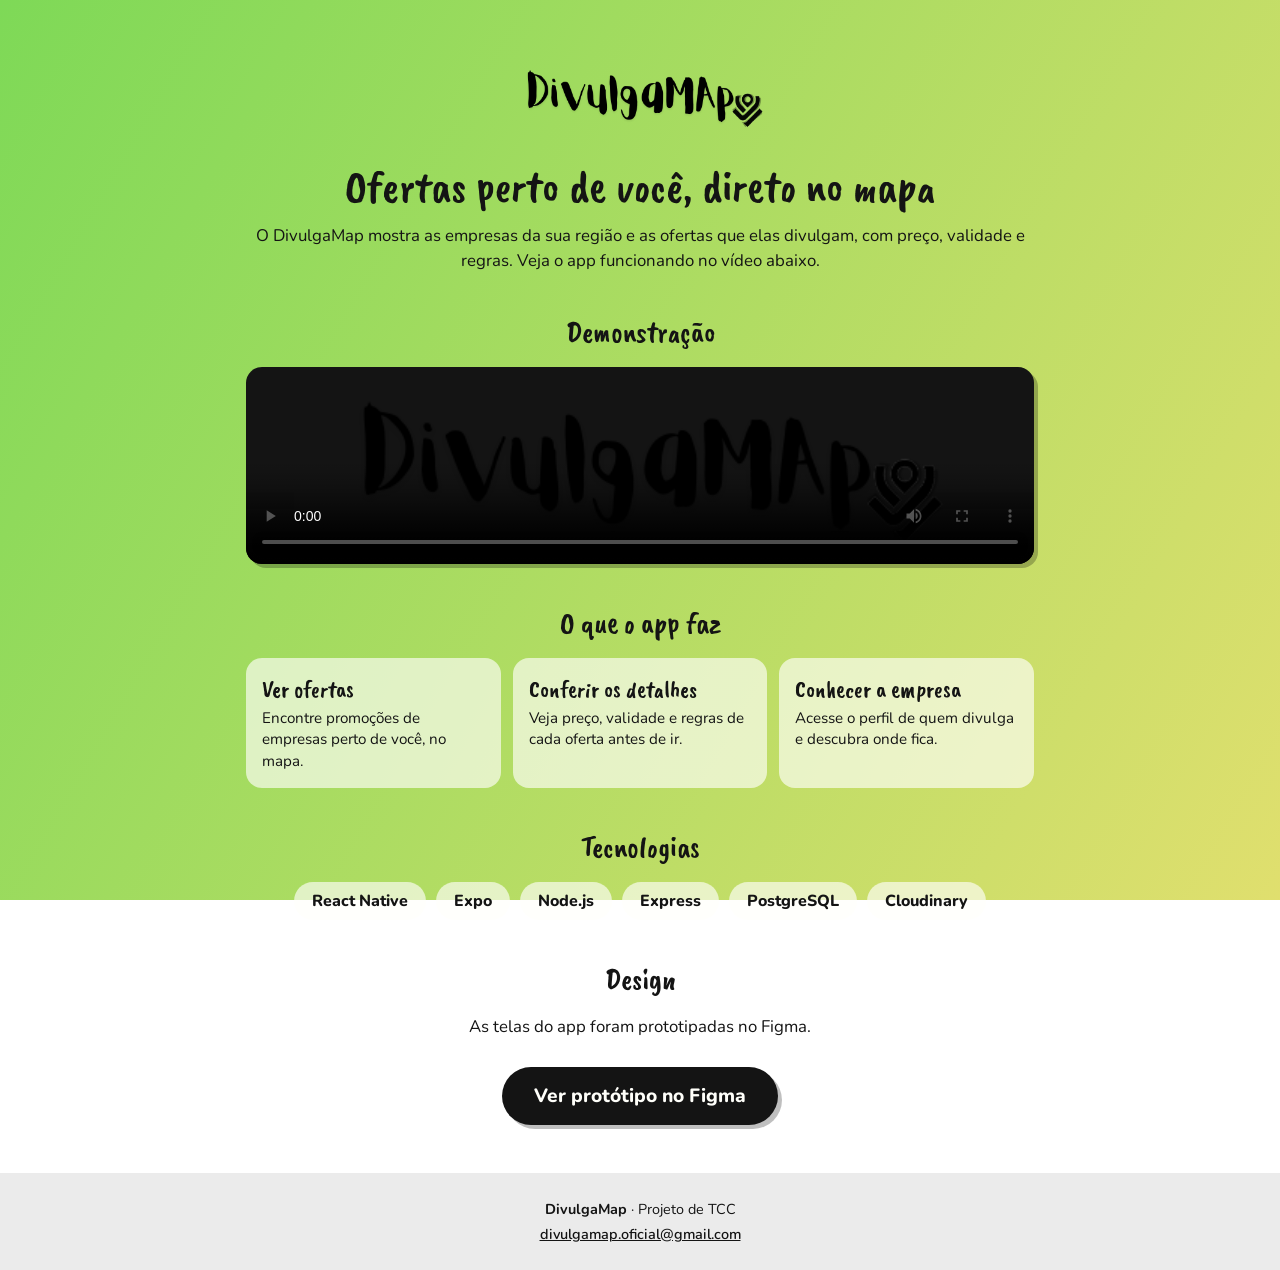
<file: divulgamap-site/index.html>
<!doctype html>
<html lang="pt-BR">
<head>
  <meta charset="utf-8">
  <meta name="viewport" content="width=device-width, initial-scale=1">
  <title>DivulgaMap | Demonstração</title>
  <meta name="description" content="Demonstração do DivulgaMap, app que mostra no mapa as ofertas de empresas perto de você. Projeto de TCC.">
  <meta name="theme-color" content="#7ed957">
  <link rel="icon" href="assets/icone.png">
  <link rel="preconnect" href="https://fonts.googleapis.com">
  <link rel="preconnect" href="https://fonts.gstatic.com" crossorigin>
  <link href="https://fonts.googleapis.com/css2?family=Caveat+Brush&family=Nunito:wght@400;600;800&display=swap" rel="stylesheet">
  <link rel="stylesheet" href="style.css">
</head>
<body>
  <main>
    <!-- Topo -->
    <section class="hero">
      <img class="logo" src="assets/logo.png" alt="DivulgaMap">
      <h1>Ofertas perto de você, direto no mapa</h1>
      <p class="lead">
        O DivulgaMap mostra as empresas da sua região e as ofertas que elas divulgam,
        com preço, validade e regras. Veja o app funcionando no vídeo abaixo.
      </p>
    </section>

    <!-- Vídeo da demonstração -->
    <section>
      <h2>Demonstração</h2>
      <video class="video" controls playsinline preload="metadata" poster="assets/logo.png">
        <source src="assets/demo.mp4" type="video/mp4">
        Seu navegador não suporta vídeo.
      </video>
    </section>

    <!-- Funcionalidades -->
    <section>
      <h2>O que o app faz</h2>
      <div class="cards">
        <article class="card">
          <h3>Ver ofertas</h3>
          <p>Encontre promoções de empresas perto de você, no mapa.</p>
        </article>
        <article class="card">
          <h3>Conferir os detalhes</h3>
          <p>Veja preço, validade e regras de cada oferta antes de ir.</p>
        </article>
        <article class="card">
          <h3>Conhecer a empresa</h3>
          <p>Acesse o perfil de quem divulga e descubra onde fica.</p>
        </article>
      </div>
    </section>

    <!-- Tecnologias -->
    <section>
      <h2>Tecnologias</h2>
      <ul class="tags">
        <li>React Native</li>
        <li>Expo</li>
        <li>Node.js</li>
        <li>Express</li>
        <li>PostgreSQL</li>
        <li>Cloudinary</li>
      </ul>
    </section>

    <!-- Design -->
    <section class="hero">
      <h2>Design</h2>
      <p class="lead">As telas do app foram prototipadas no Figma.</p>
      <a class="btn" href="https://www.figma.com/design/sQgvygfZGDFfbLXLFPwjYA" target="_blank" rel="noopener">Ver protótipo no Figma</a>
    </section>
  </main>

  <footer>
    <strong>DivulgaMap</strong> &middot; Projeto de TCC<br>
    <a href="mailto:divulgamap.oficial@gmail.com">divulgamap.oficial@gmail.com</a>
  </footer>
</body>
</html>
</file>
<file: divulgamap-site/style.css>
:root {
  --verde: #7ed957;
  --lima: #e0df6e;
  --preto: #141414;
  --branco: #fffffa;
}

* { box-sizing: border-box; margin: 0; }

body {
  min-height: 100vh;
  display: flex;
  flex-direction: column;
  font-family: "Nunito", system-ui, sans-serif;
  color: var(--preto);
  background: linear-gradient(120deg, var(--verde), var(--lima)) fixed;
}

main {
  flex: 1;
  width: 100%;
  max-width: 640px;
  margin: 0 auto;
  padding: 32px 16px 8px;
}

section { margin-bottom: 40px; }

/* Topo */
.hero { text-align: center; }
.logo { width: min(320px, 85%); height: auto; }

h1, h2, h3 { font-family: "Caveat Brush", cursive; font-weight: 400; }
h1 { font-size: clamp(2rem, 8vw, 2.8rem); line-height: 1.1; margin: 20px 0 12px; }
h2 { font-size: 1.9rem; margin-bottom: 16px; text-align: center; }
h3 { font-size: 1.5rem; margin-bottom: 4px; }

.lead { font-size: 1.05rem; line-height: 1.5; margin-bottom: 28px; }

/* Botão */
.btn {
  display: inline-flex;
  align-items: center;
  padding: 16px 32px;
  font-size: 1.2rem;
  font-weight: 800;
  color: var(--branco);
  background: var(--preto);
  border-radius: 999px;
  text-decoration: none;
  box-shadow: 4px 4px 0 rgba(0, 0, 0, 0.25);
  transition: transform 0.15s;
}
.btn:active { transform: translate(2px, 2px); }

/* Vídeo */
.video {
  display: block;
  width: 100%;
  max-height: 80vh;
  background: var(--preto);
  border-radius: 16px;
  box-shadow: 4px 4px 0 rgba(0, 0, 0, 0.25);
}

/* Cards */
.cards { display: grid; gap: 12px; }
.card {
  padding: 16px;
  background: rgba(255, 255, 250, 0.65);
  border-radius: 16px;
}
.card p { font-size: 0.95rem; line-height: 1.4; }

/* Tecnologias */
.tags {
  display: flex;
  flex-wrap: wrap;
  justify-content: center;
  gap: 10px;
  padding: 0;
  list-style: none;
}
.tags li {
  padding: 8px 18px;
  font-weight: 800;
  background: rgba(255, 255, 250, 0.65);
  border-radius: 999px;
}

/* Rodapé */
footer {
  padding: 24px 16px;
  text-align: center;
  font-size: 0.9rem;
  line-height: 1.7;
  background: rgba(0, 0, 0, 0.08);
}
footer a { color: inherit; font-weight: 600; }

@media (min-width: 700px) {
  .cards { grid-template-columns: repeat(3, 1fr); }
  main { max-width: 820px; padding-top: 56px; }
}
</file>
